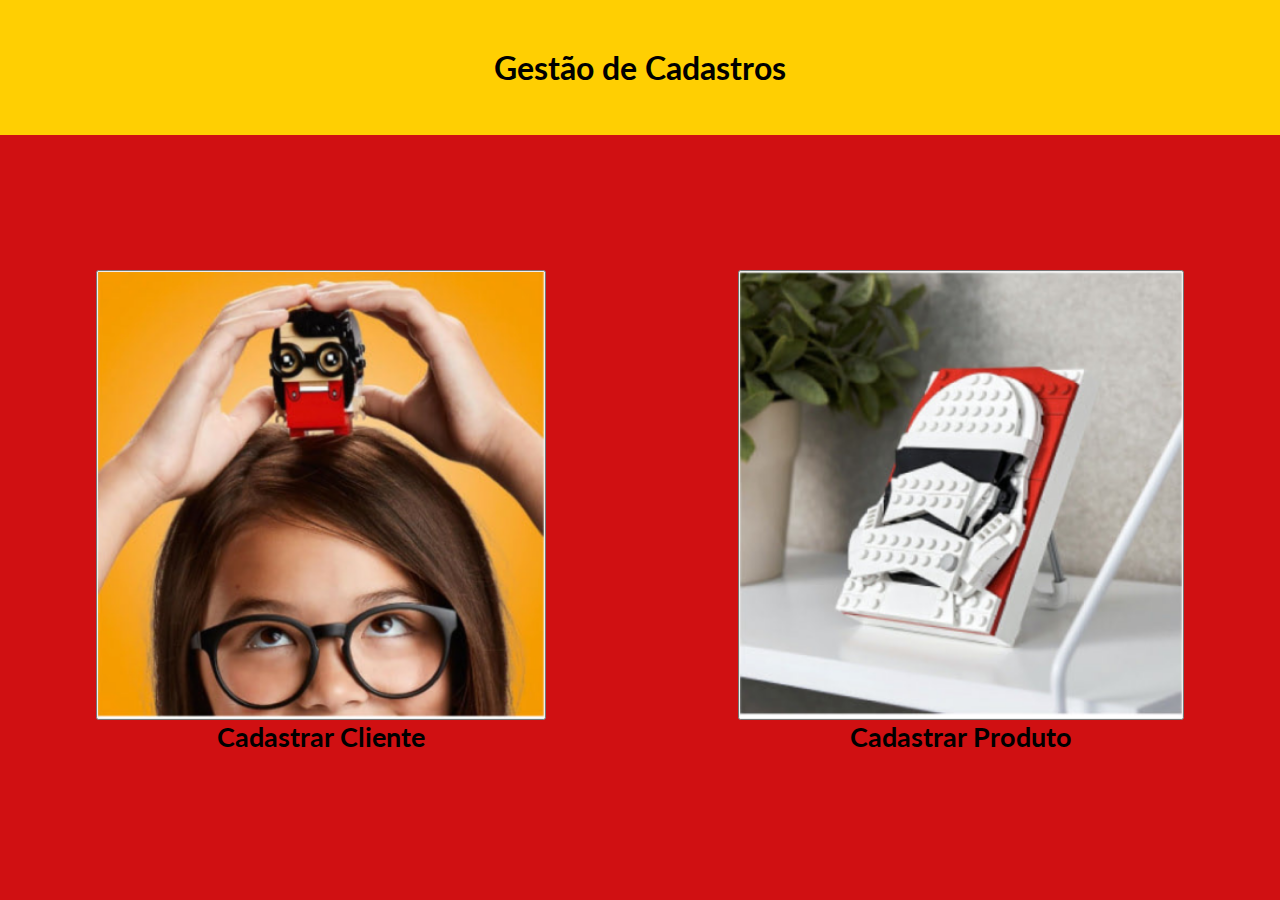
<file: Cadastro-legostore/Desafio Hiring Coders/Desafio 2/index.html>
<!DOCTYPE html>
<html lang="pt-br">
	<head>
		<meta charset="UTF-8" />
		<meta http-equiv="X-UA-Compatible" content="IE-edge">
        <meta name="viewport" content="width=device-width, initial-scale=1.0">
        <link rel="stylesheet" href="styles/global.css">
        <link rel="stylesheet" href="styles/home.css">
        <link rel="preconnect" href="https://fonts.googleapis.com">
        <link rel="preconnect" href="https://fonts.gstatic.com" crossorigin>
        <link href="https://fonts.googleapis.com/css2?family=Lato:wght@700&display=swa" rel="stylesheet">
        <title>Home</title>
    </head>
    <body>
        <header>
            <h1>Gestão de Cadastros</h1>
        </header>

        <main>

            <button>
                <a href="public/addClient.html">
                    <img src="assets/Clients.png" alt="client-button">
                </a>
                
                <h1>Cadastrar Cliente</h1>

            </button>

            <button>
                <a href="public/addProduct.html">
                    <img src="assets/Products.png" alt="product-button">
                </a>

                <h1>Cadastrar Produto</h1>

            </button>
        </main>
        
    </body>
  
</html>
</file>
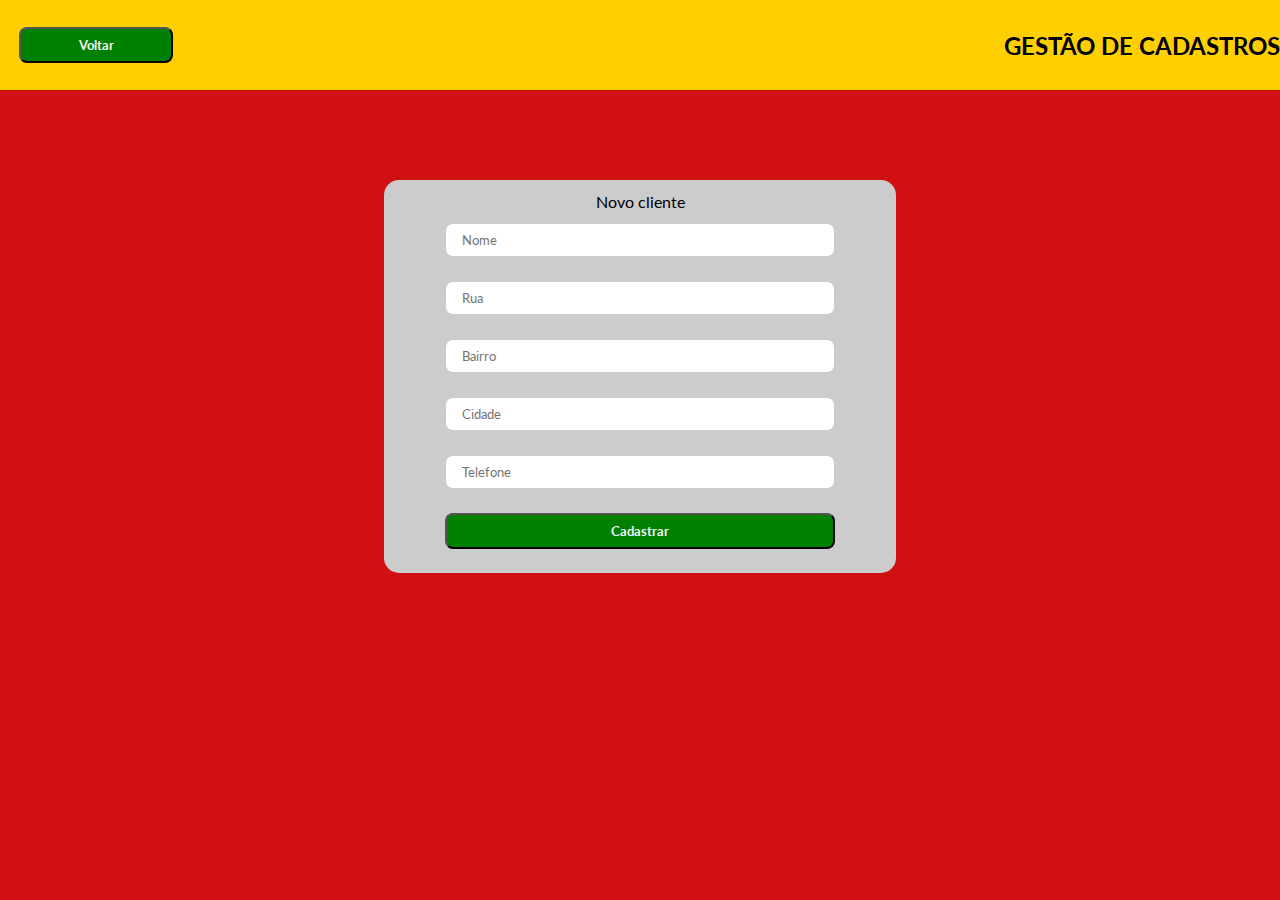
<file: Cadastro-legostore/Desafio Hiring Coders/Desafio 2/public/addClient.html>
<!DOCTYPE html>
<html lang="pt-br">
	<head>
		<meta charset="UTF-8" />
		<meta http-equiv="X-UA-Compatible" content="IE-edge">
        <meta name="viewport" content="width=device-width, initial-scale=1.0">
        <link rel="stylesheet" href="../styles/global.css">
        <link rel="stylesheet" href="../styles/form.css">
        <link rel="preconnect" href="https://fonts.googleapis.com">
        <link rel="preconnect" href="https://fonts.gstatic.com" crossorigin>
        <link href="https://fonts.googleapis.com/css2?family=Lato:wght@700&display=swap" rel="stylesheet">
        <title>Adicionar novo cliente</title>
    </head>
    <body>
      <header>
        <a href="../index.html">
            <button>Voltar</button>
        </a>
        <p>Gestão de Cadastros</p>
    </header>
        <main>
            <form id="form">
              <legend>Novo cliente</legend>
                <label for="name" class="sr-only">Nome</label>
                 <input type="text" name="name" id="name" required placeholder="Nome" autocomplete="name"> 
                <label for="street" class="sr-only">Rua</label>
                 <input type="text" name="street" id="street" required placeholder="Rua" autocomplete="rua">
                <label for="district" class="sr-only">Bairro</label>
                 <input type="text" name="district" id="district" required placeholder="Bairro" autocomplete="bairro">
                <label for="city" class="sr-only">Cidade</label>
                 <input type="text" name="city" id="city" required placeholder="Cidade" autocomplete="cidade">
                <label for="tel" class="sr-only">Telefone</label>
                 <input type="number" name="tel" id="tel" required placeholder="Telefone" autocomplete="telefone">
                <button>Cadastrar</button>
            </form>
        </main>
    </body>
    
    <script src="../scripts/client.js"></script>
</html>
</file>
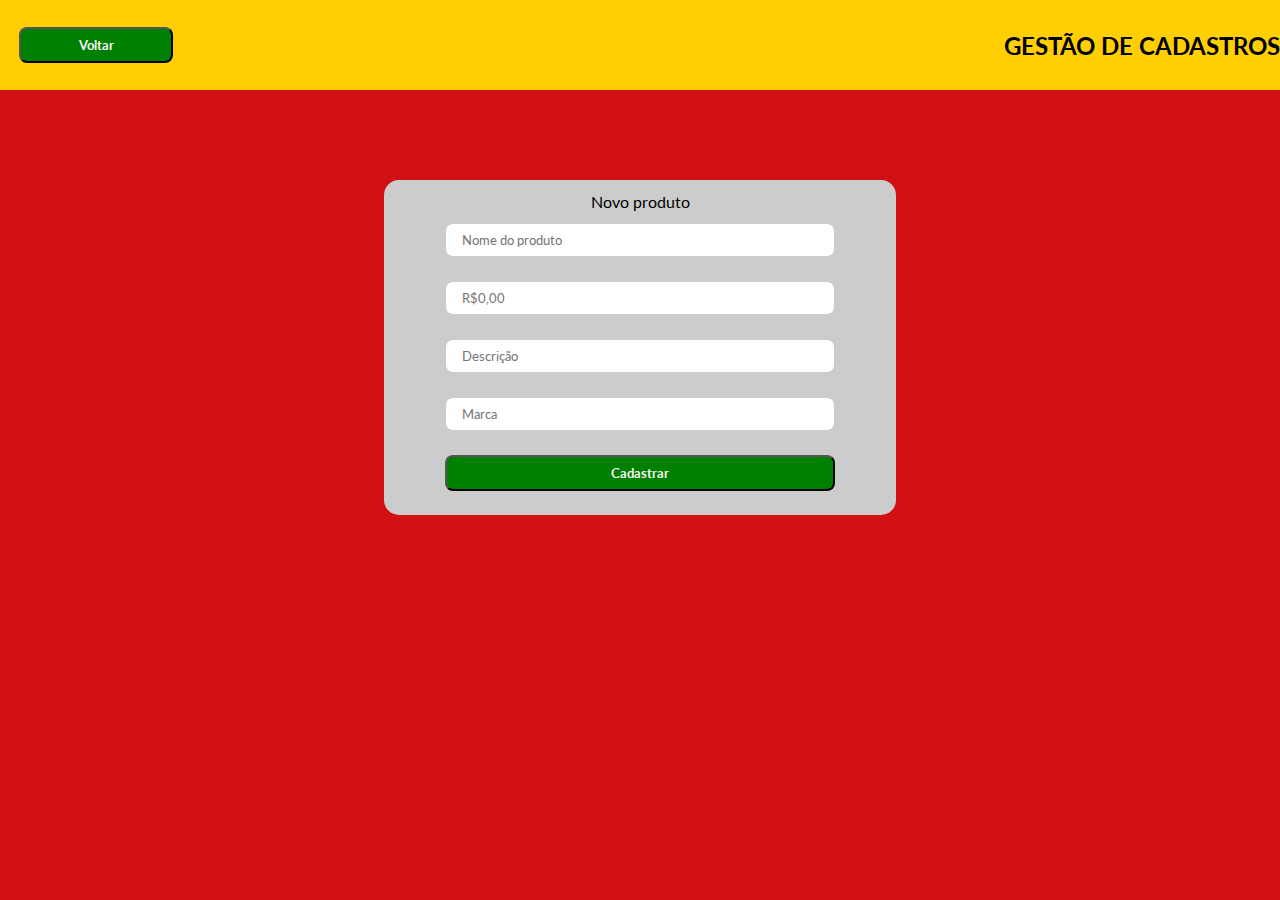
<file: Cadastro-legostore/Desafio Hiring Coders/Desafio 2/public/addProduct.html>
<!DOCTYPE html>
<html lang="pt-br">
	<head>
		<meta charset="UTF-8" />
		<meta http-equiv="X-UA-Compatible" content="IE-edge">
        <meta name="viewport" content="width=device-width, initial-scale=1.0">
        <link rel="stylesheet" href="../styles/global.css">
        <link rel="stylesheet" href="../styles/form.css">
        <link rel="preconnect" href="https://fonts.googleapis.com">
        <link rel="preconnect" href="https://fonts.gstatic.com" crossorigin>
        <link href="https://fonts.googleapis.com/css2?family=Lato:wght@700&display=swap" rel="stylesheet">
        <title>Adicionar novo produto</title>
    </head>
    <body>
        <header>
            <a href="../index.html">
                <button>Voltar</button>
            </a>
            <p>Gestão de Cadastros</p>
        </header>
        <main>
                <form id="form">
                    <legend>Novo produto</legend>
                      <label for="name" class="sr-only">Nome</label>
                       <input type="text" name="name" id="name" required placeholder="Nome do produto">
                      <label for="value" class="sr-only">Valor</label>
                       <input type="text" name="price" id="price" required placeholder="R$0,00">
                      <label for="description" class="sr-only">Descrição</label>
                       <input type="text" name="description" id="description" placeholder="Descrição">
                      <label for="brand" class="sr-only">Marca</label>
                       <input type="text" name="brand" id="brand" placeholder="Marca">
                      <button>Cadastrar</button>
                  </form>
        </main>
    </body>

    <script src="../scripts/product.js"></script>
</html>
</file>
<file: Cadastro-legostore/Desafio Hiring Coders/Desafio 2/styles/global.css>
* {
    margin: 0;
    padding: 0;
    box-sizing: border-box;
    transition: 1.5s ease-in-out;
    font-family: 'Lato', sans-serif;
}

header {
    background-color: #FFCF02;
    height:10vh;
    color: black;
    display: flex;
    align-items: center;
    justify-content: space-between;
}

header a {
    text-decoration: none;
    width: 15%
}

header p {
    text-transform: uppercase;
    font-weight: bold;
    font-size: 24px;
}

body {
    background-color: #D01012;
}

/*body {
    background-image: linear-gradient(90deg, rgba(250,236,16,1) 29%, rgba(0,245,255,0.927608543417367) 100%)
}
</file>
<file: Cadastro-legostore/Desafio Hiring Coders/Desafio 2/styles/home.css>
header {
    background-color: #FFCF02;
    height:15vh;
    color: black;
    display:flex;
    align-items:center;
    justify-content: center;
}

main {
    display: flex;
    justify-content: space-around;
    margin: 15vh 0 auto;
    width: 100%;
    height: 50vh;
}

button img {
    height: 100%;
    cursor: pointer;
}

button p {
    margin-top: 12px;
    text-transform: uppercase;
    font-weight: bold;
}

body {
    background-image: green
}
</file>
<file: Cadastro-legostore/Desafio Hiring Coders/Desafio 2/styles/form.css>
header {
    display: flex;
    justify-content: space-between;
    align-items: center
}

main {
    margin: 10vh auto 0;
    width: 40%;
    /*border: 1px solid black;*/
}

form {
    background-color: #ccc;
    border-radius: 15px;
    padding: 12px;
    height: 100%;
    text-align: center;
}

form input {
    width: 80%;
    margin: 12px auto;
    height:24px;
    outline: none;
    padding: 16px;
    border: 1px solid #ccc;
    transition: none;
    border-radius: 8px;
}

form input:focus{
    border: 1px solid green;
}

label {
    margin-top: 8px;
    display: block;
}

button {
    display: block;
    padding:8px;
    width: 80%;
    margin: 12px auto;
    cursor: pointer;
    background-color: green;
    color: #F8F8F8;
    font-weight: 700;
    transition: filter 0.4s;
    border-radius: 8px;
}

button:hover {
    filter: brightness(1.2);
}

.sr-only{
    position: absolute;
    width: 1px;
    height: 1px;
    padding: 0;
    margin: -1px;
    overflow: hidden;
    clip: rect(0, 0, 0, 0);
    white-space: nowrap;
    border-width: 0;
}
</file>
